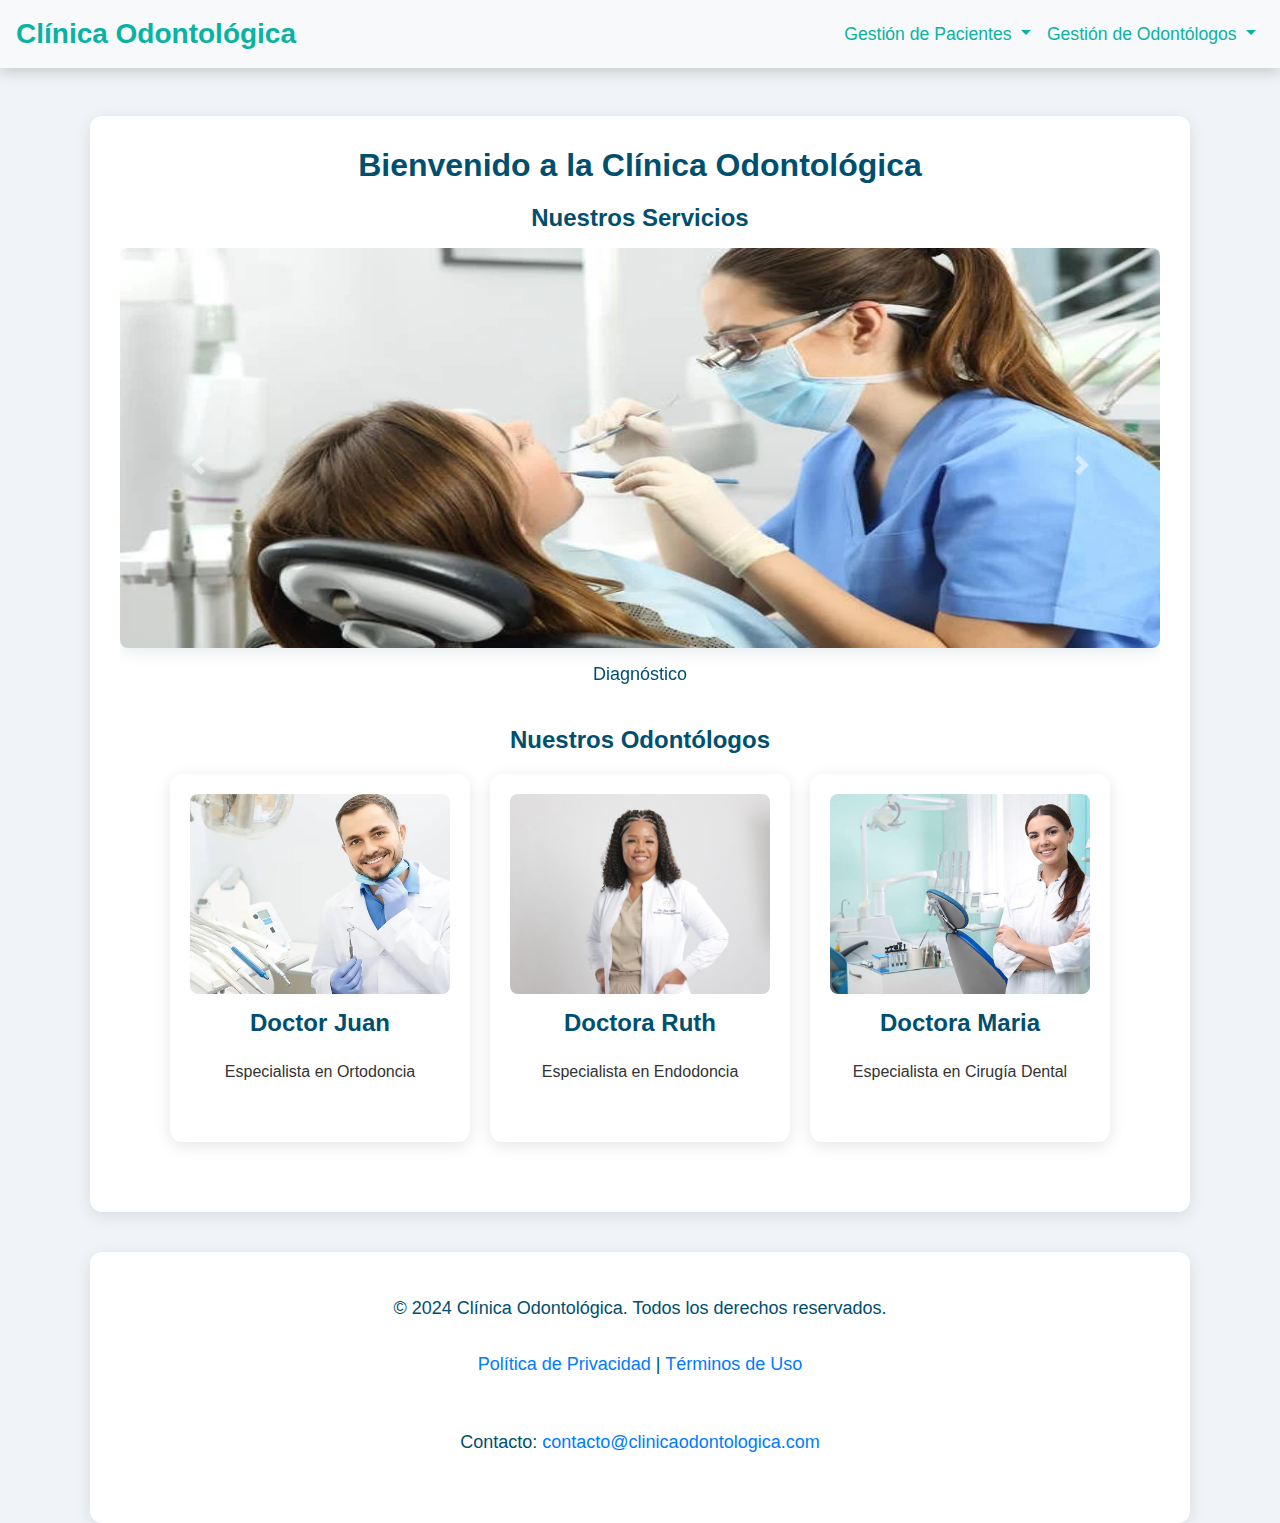
<file: index.html>
<!DOCTYPE html>
<html lang="es">
    <head>
        <meta charset="UTF-8">
        <meta name="viewport" content="width=device-width, initial-scale=1.0">
        <title>Clínica Odontológica</title>
        <link rel="stylesheet" href="https://maxcdn.bootstrapcdn.com/bootstrap/4.5.2/css/bootstrap.min.css">
        <link rel="stylesheet" href="css/style.css">
    </head>
<body>
    <div class="wrapper">
        <!-- Navbar -->
        <nav class="navbar navbar-expand-lg navbar-light bg-light">
            <a class="navbar-brand" href="index.html">Clínica Odontológica</a>
            <button class="navbar-toggler" type="button" data-toggle="collapse" data-target="#navbarNav" aria-controls="navbarNav" aria-expanded="false" aria-label="Toggle navigation">
                <span class="navbar-toggler-icon"></span>
            </button>
            <div class="collapse navbar-collapse" id="navbarNav">
                <ul class="navbar-nav ml-auto">
                    <li class="nav-item dropdown">
                        <a class="nav-link dropdown-toggle" href="#" id="pacientesDropdown" role="button" data-toggle="dropdown" aria-haspopup="true" aria-expanded="false">
                            Gestión de Pacientes
                        </a>
                        <div class="dropdown-menu" aria-labelledby="pacientesDropdown">
                            <a class="dropdown-item" href="html/agregar_pacientes.html">Agregar Paciente</a>
                            <a class="dropdown-item" href="html/listar_pacientes.html">Listar Pacientes</a>
                        </div>
                    </li>
                    <li class="nav-item dropdown">
                        <a class="nav-link dropdown-toggle" href="#" id="odontologosDropdown" role="button" data-toggle="dropdown" aria-haspopup="true" aria-expanded="false">
                            Gestión de Odontólogos
                        </a>
                        <div class="dropdown-menu" aria-labelledby="odontologosDropdown">
                            <a class="dropdown-item" href="html/agregar_Odontologos.html">Agregar Odontólogo</a>
                            <a class="dropdown-item" href="html/buscar_odontologos.html">Listar Odontólogo</a>    
                        </div>
                    </li>
                    <!-- <li class="nav-item dropdown">
                        <a class="nav-link dropdown-toggle" href="#" id="turnosDropdown" role="button" data-toggle="dropdown" aria-haspopup="true" aria-expanded="false">
                            Gestión de Turnos
                        </a>
                        <div class="dropdown-menu" aria-labelledby="turnosDropdown">
                            <a class="dropdown-item" href="#">Agendar turno</a>
                            <a class="dropdown-item" href="#">Eliminar turno</a>
                        </div>
                    </li> -->
                </ul>
            </div>
        </nav>

        <!-- Contenido Principal -->
        <main class="content">
            <div class="container mt-5">
                <h2>Bienvenido a la Clínica Odontológica</h2>
                
                <!-- Galería de Servicios (Carrusel) -->
                <div id="carouselPacientes" class="carousel slide" data-ride="carousel">
                    <h3>Nuestros Servicios</h3>
                    <div class="carousel-inner">
                        <div class="carousel-item active">
                            <img src="img/diagnostico.webp" class="d-block w-100" alt="Diagnóstico">
                            <p> Diagnóstico</p>
                        </div>
                        <div class="carousel-item">
                            <img src="img/LimpiezaDental.jpg" class="d-block w-100" alt="Limpieza Dental">
                            <p> Limpieza Dental</p>
                        </div>
                        <div class="carousel-item">
                            <img src="img/ortodoncia.png" class="d-block w-100" alt="Ortodoncia">
                            <p> Ortodoncia</p>
                        </div>
                        <div class="carousel-item">
                            <img src="img/Blanqueamiento.jpg" class="d-block w-100" alt="Blanqueamiento">
                            <p> Blanqueamiento</p>
                        </div>
                    </div>
                    <a class="carousel-control-prev" href="#carouselPacientes" role="button" data-slide="prev">
                        <span class="carousel-control-prev-icon" aria-hidden="true"></span>
                        <span class="sr-only">Anterior</span>
                    </a>
                    <a class="carousel-control-next" href="#carouselPacientes" role="button" data-slide="next">
                        <span class="carousel-control-next-icon" aria-hidden="true"></span>
                        <span class="sr-only">Siguiente</span>
                    </a>
                </div>
                
                <!-- Sección de Odontólogos -->
                <div class="odontologos-section">
                    <h3>Nuestros Odontólogos</h3>
                    <div class="odontologos-grid">
                        <div class="odontologo-card">
                            <img src="img/OdontologoJuan.webp" alt="Doctor Juan">
                            <h4>Doctor Juan</h4>
                            <p>Especialista en Ortodoncia</p>
                        </div>
                        <div class="odontologo-card">
                            <img src="img/Ruth.jpeg" alt="Doctora Ruth">
                            <h4>Doctora Ruth</h4>
                            <p>Especialista en Endodoncia</p>
                        </div>
                        <div class="odontologo-card">
                            <img src="img/Maria.jpg" alt="Doctora Maria">
                            <h4>Doctora Maria</h4>
                            <p>Especialista en Cirugía Dental</p>
                        </div>
                    </div>
                </div>
            </div>
        </main>

        <!-- Footer -->
        <footer class="footer">
        <div class="container text-center">
        <p class="mb-1">© 2024 Clínica Odontológica. Todos los derechos reservados.</p>
        <p>
            <a href="#">Política de Privacidad</a> |
            <a href="#">Términos de Uso</a>
        </p>
        <p class="mt-3">Contacto: <a href="mailto:contacto@clinicaodontologica.com">contacto@clinicaodontologica.com</a></p>
    </div>
</footer>


    <script src="https://code.jquery.com/jquery-3.5.1.slim.min.js"></script>
    <script src="https://cdn.jsdelivr.net/npm/@popperjs/core@2.0.6/dist/umd/popper.min.js"></script>
    <script src="https://stackpath.bootstrapcdn.com/bootstrap/4.5.2/js/bootstrap.min.js"></script>
</body>
</html>
</file>
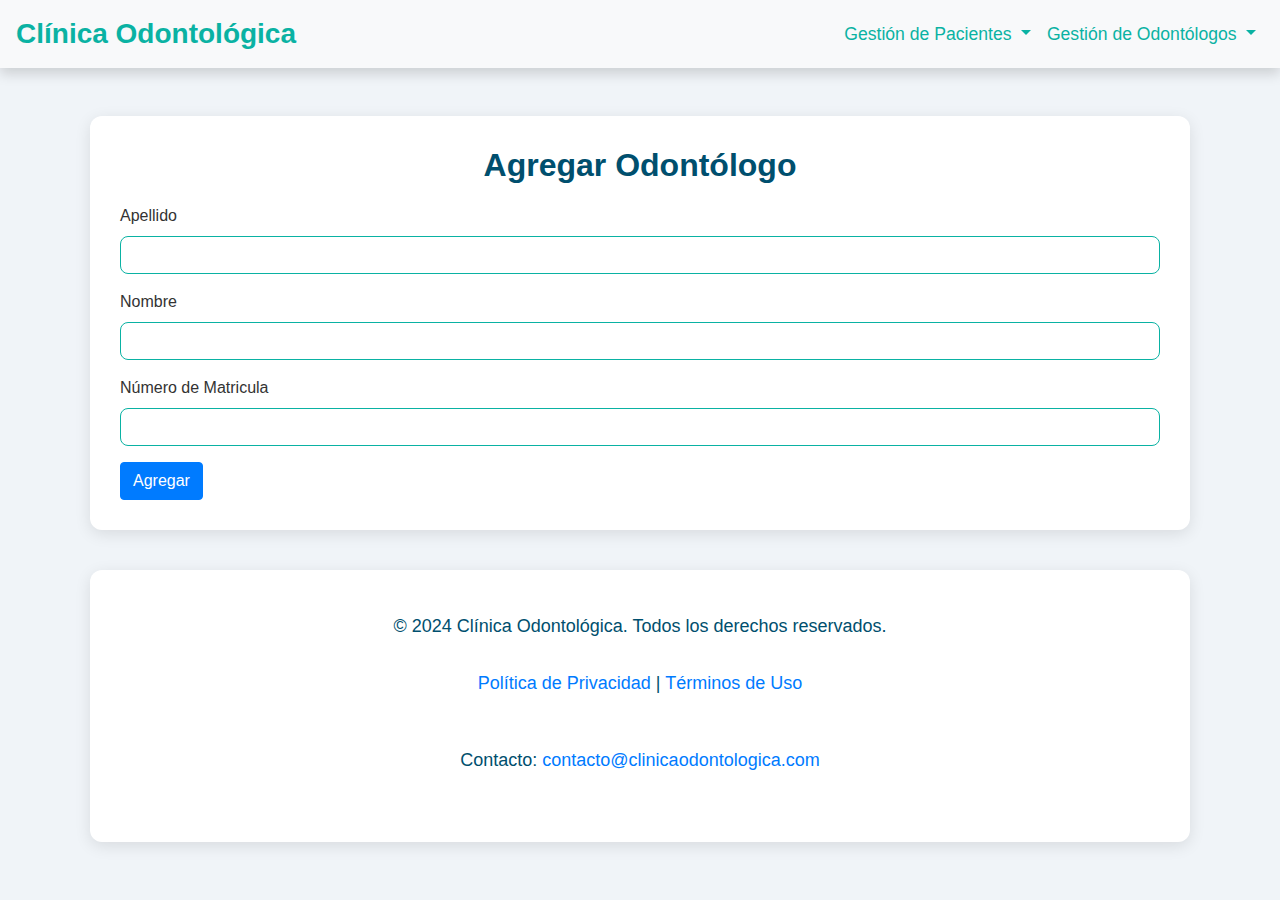
<file: html/agregar_Odontologos.html>
<!DOCTYPE html>
<html lang="es">
    <head>
        <meta charset="UTF-8">
        <meta name="viewport" content="width=device-width, initial-scale=1.0">
        <title>Clínica Odontológica</title>
        <link rel="stylesheet" href="https://maxcdn.bootstrapcdn.com/bootstrap/4.5.2/css/bootstrap.min.css">
        <link rel="stylesheet" href="../css/style.css">
    </head>    
<body>
    <nav class="navbar navbar-expand-lg navbar-light bg-light">
        <a class="navbar-brand" href="../index.html">Clínica Odontológica</a>
        <button class="navbar-toggler" type="button" data-toggle="collapse" data-target="#navbarNav" aria-controls="navbarNav" aria-expanded="false" aria-label="Toggle navigation">
            <span class="navbar-toggler-icon"></span>
        </button>
        <div class="collapse navbar-collapse" id="navbarNav">
            <ul class="navbar-nav ml-auto">
                <li class="nav-item dropdown">
                    <a class="nav-link dropdown-toggle" href="#" id="pacientesDropdown" role="button" data-toggle="dropdown" aria-haspopup="true" aria-expanded="false">
                        Gestión de Pacientes
                    </a>
                    <div class="dropdown-menu" aria-labelledby="pacientesDropdown">
                        <a class="dropdown-item" href="agregar_pacientes.html">Agregar Paciente</a>
                        <a class="dropdown-item" href="../html/listar_pacientes.html">Listar Pacientes</a>
                    </div>
                </li>
                <li class="nav-item dropdown">
                    <a class="nav-link dropdown-toggle" href="#" id="odontologosDropdown" role="button" data-toggle="dropdown" aria-haspopup="true" aria-expanded="false">
                        Gestión de Odontólogos
                    </a>
                    <div class="dropdown-menu" aria-labelledby="odontologosDropdown">
                        <a class="dropdown-item" href="agregar_Odontologos.html">Agregar Odontólogo</a>
                        <a class="dropdown-item" href="buscar_odontologos.html">Listar Odontólogo</a>
                        
                    </div>
                </li>
                <!-- <li class="nav-item dropdown">
                    <a class="nav-link dropdown-toggle" href="#" id="turnosDropdown" role="button" data-toggle="dropdown" aria-haspopup="true" aria-expanded="false">
                        Gestión de Turnos
                    </a>
                    <div class="dropdown-menu" aria-labelledby="turnosDropdown">
                        <a class="dropdown-item" href="#">Agendar turno</a>
                        <a class="dropdown-item" href="#">Eliminar turno</a>
                    </div>
                </li> -->
            </ul>
        </div>
    </nav>    

    <div class="container mt-5">
        <h2>Agregar Odontólogo</h2>
        <form id="agregarform">
            <div class="mb-3">
                <label for="apellido" class="form-label">Apellido</label>
                <input type="text" class="form-control" id="apellido" required />
            </div>
            <div class="mb-3">
                <label for="nombre" class="form-label">Nombre</label>
                <input type="text" class="form-control" id="nombre" required />
            </div>
            <div class="mb-3">
                <label for="nroMatricula" class="form-label">Número de Matricula</label>
                <input type="text" class="form-control" id="nroMatricula" required />
            </div>
            <button type="submit" class="btn btn-primary">Agregar</button>
        </form>
    </div>

    <footer class="footer">
        <div class="container text-center">
            <p class="mb-1">© 2024 Clínica Odontológica. Todos los derechos reservados.</p>
            <p>
                <a href="#">Política de Privacidad</a> |
                <a href="#">Términos de Uso</a>
            </p>
            <p class="mt-3">Contacto: <a href="mailto:contacto@clinicaodontologica.com">contacto@clinicaodontologica.com</a></p>
        </div>
    </footer>
</div>

    <script src="../js/agregarOdontologo.js"></script>
    <script src="https://code.jquery.com/jquery-3.5.1.slim.min.js"></script>
<script src="https://cdn.jsdelivr.net/npm/@popperjs/core@2.0.6/dist/umd/popper.min.js"></script>
<script src="https://stackpath.bootstrapcdn.com/bootstrap/4.5.2/js/bootstrap.min.js"></script>

</body>
</html>
</file>
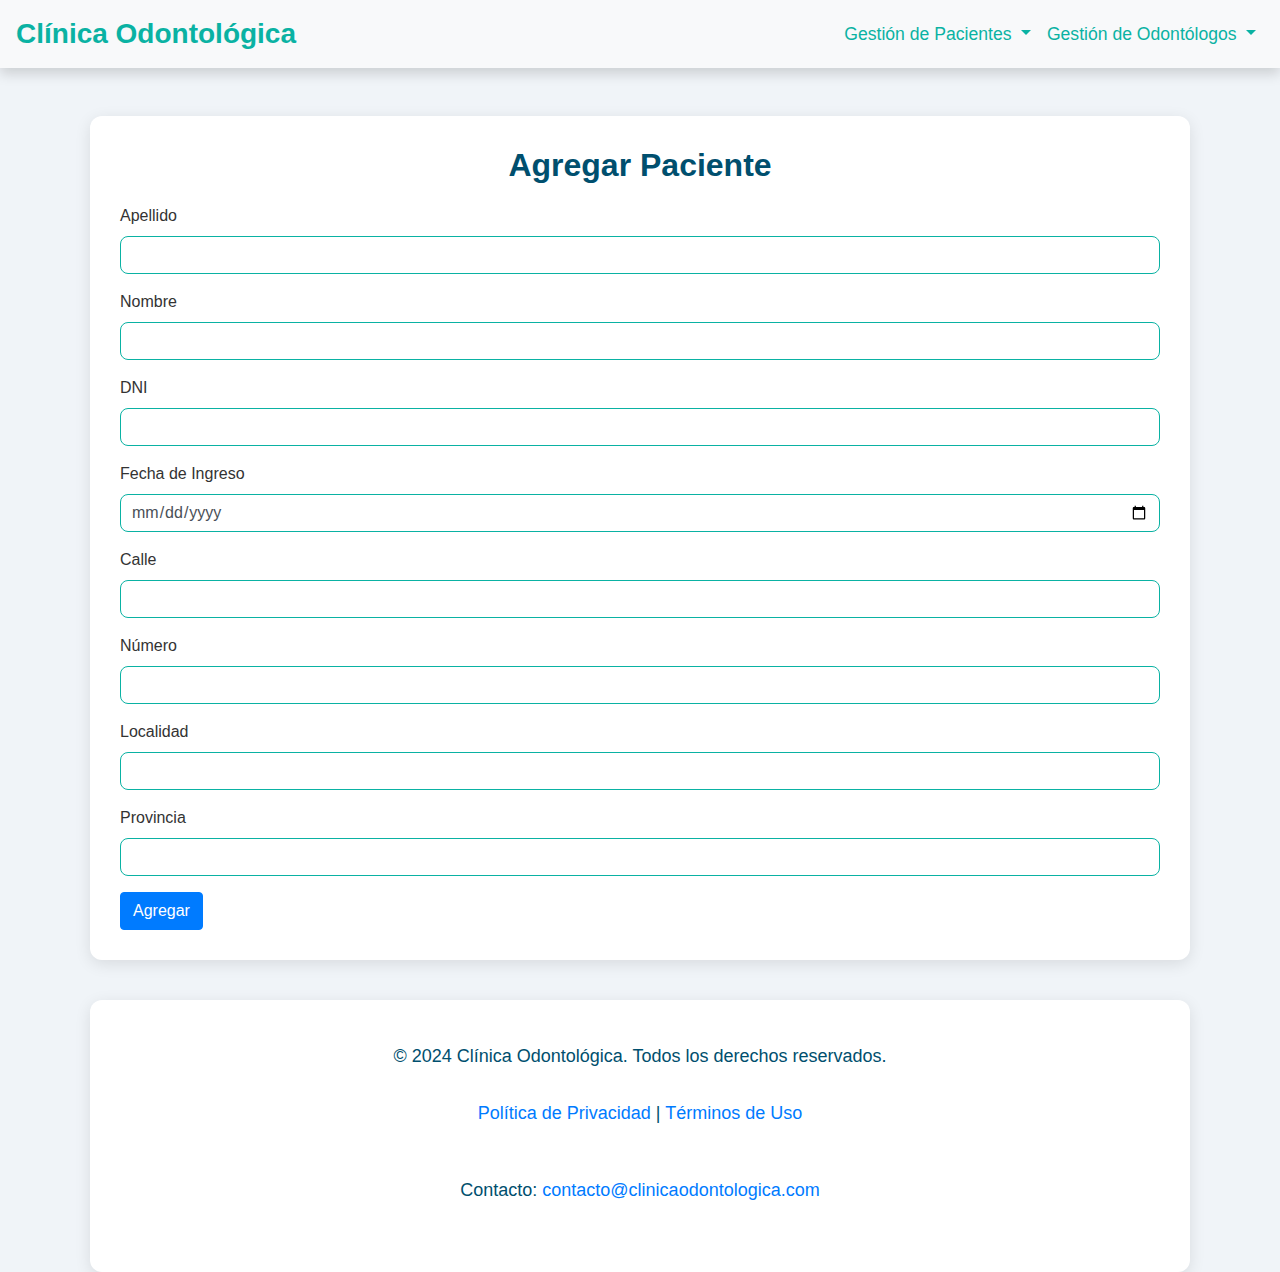
<file: html/agregar_pacientes.html>
<!DOCTYPE html>
<html lang="es">
    <head>
        <meta charset="UTF-8">
        <meta name="viewport" content="width=device-width, initial-scale=1.0">
        <title>Clínica Odontológica</title>
        <link rel="stylesheet" href="https://maxcdn.bootstrapcdn.com/bootstrap/4.5.2/css/bootstrap.min.css">
        <link rel="stylesheet" href="../css/style.css">
    </head>    
<body>
    <nav class="navbar navbar-expand-lg navbar-light bg-light">
        <a class="navbar-brand" href="../index.html">Clínica Odontológica</a>
        <button class="navbar-toggler" type="button" data-toggle="collapse" data-target="#navbarNav" aria-controls="navbarNav" aria-expanded="false" aria-label="Toggle navigation">
            <span class="navbar-toggler-icon"></span>
        </button>
        <div class="collapse navbar-collapse" id="navbarNav">
            <ul class="navbar-nav ml-auto">
                <li class="nav-item dropdown">
                    <a class="nav-link dropdown-toggle" href="#" id="pacientesDropdown" role="button" data-toggle="dropdown" aria-haspopup="true" aria-expanded="false">
                        Gestión de Pacientes
                    </a>
                    <div class="dropdown-menu" aria-labelledby="pacientesDropdown">
                        <a class="dropdown-item" href="html/agregar_pacientes.html">Agregar Paciente</a>
                        <a class="dropdown-item" href="../html/listar_pacientes.html">Listar Pacientes</a>
                    </div>
                </li>
                <li class="nav-item dropdown">
                    <a class="nav-link dropdown-toggle" href="#" id="odontologosDropdown" role="button" data-toggle="dropdown" aria-haspopup="true" aria-expanded="false">
                        Gestión de Odontólogos
                    </a>
                    <div class="dropdown-menu" aria-labelledby="odontologosDropdown">
                        <a class="dropdown-item" href="agregar_Odontologos.html">Agregar Odontólogo</a>
                        <a class="dropdown-item" href="../js/buscarOdontologo.js">Listar Odontólogos</a>
                    </div>
                </li>
                <!-- <li class="nav-item dropdown">
                    <a class="nav-link dropdown-toggle" href="#" id="turnosDropdown" role="button" data-toggle="dropdown" aria-haspopup="true" aria-expanded="false">
                        Gestión de Turnos
                    </a>
                    <div class="dropdown-menu" aria-labelledby="turnosDropdown">
                        <a class="dropdown-item" href="#">Agendar turno</a>
                        <a class="dropdown-item" href="#">Eliminar turno</a>
                    </div>
                </li> -->
            </ul>
        </div>
    </nav>    

    <div class="container mt-5">
        <h2>Agregar Paciente</h2>
        <form id="agregarform">
            <div class="mb-3">
                <label for="apellido" class="form-label">Apellido</label>
                <input type="text" class="form-control" id="apellido" required />
            </div>
            <div class="mb-3">
                <label for="nombre" class="form-label">Nombre</label>
                <input type="text" class="form-control" id="nombre" required />
            </div>
            <div class="mb-3">
                <label for="dni" class="form-label">DNI</label>
                <input type="text" class="form-control" id="dni" required />
            </div>
            <div class="mb-3">
                <label for="fecha" class="form-label">Fecha de Ingreso</label>
                <input type="date" class="form-control" id="fecha" required />
            </div>
            <div class="mb-3">
                <label for="calle" class="form-label">Calle</label>
                <input type="text" class="form-control" id="calle" required />
            </div>
            <div class="mb-3">
                <label for="numero" class="form-label">Número</label>
                <input type="number" class="form-control" id="numero" required />
            </div>
            <div class="mb-3">
                <label for="localidad" class="form-label">Localidad</label>
                <input type="text" class="form-control" id="localidad" required />
            </div>
            <div class="mb-3">
                <label for="provincia" class="form-label">Provincia</label>
                <input type="text" class="form-control" id="provincia" required />
            </div>
            <button type="submit" class="btn btn-primary">Agregar</button>
        </form>
    </div>

    <footer class="footer">
        <div class="container text-center">
            <p class="mb-1">© 2024 Clínica Odontológica. Todos los derechos reservados.</p>
            <p>
                <a href="#">Política de Privacidad</a> |
                <a href="#">Términos de Uso</a>
            </p>
            <p class="mt-3">Contacto: <a href="mailto:contacto@clinicaodontologica.com">contacto@clinicaodontologica.com</a></p>
        </div>
    </footer>
</div>

    <script src="../js/agregarPaciente.js"></script>
    <script src="https://code.jquery.com/jquery-3.5.1.slim.min.js"></script>
<script src="https://cdn.jsdelivr.net/npm/@popperjs/core@2.0.6/dist/umd/popper.min.js"></script>
<script src="https://stackpath.bootstrapcdn.com/bootstrap/4.5.2/js/bootstrap.min.js"></script>

</body>
</html>
</file>
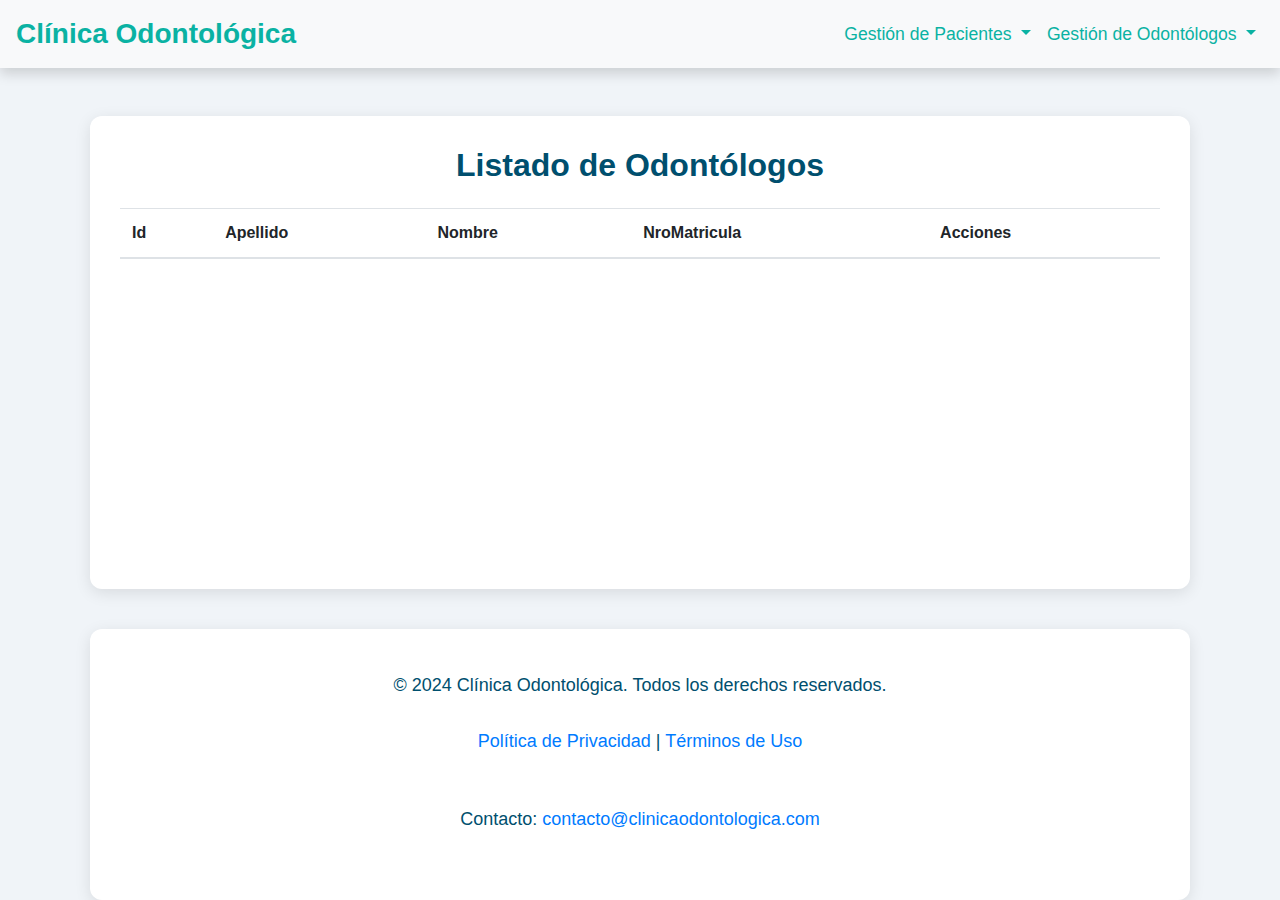
<file: html/buscar_odontologos.html>
<!DOCTYPE html>
<html lang="es">
<head>
    <meta charset="UTF-8">
    <meta name="viewport" content="width=device-width, initial-scale=1.0">
    <title>Listar Odontologos - Clínica Odontológica</title>
    <link rel="stylesheet" href="https://maxcdn.bootstrapcdn.com/bootstrap/4.5.2/css/bootstrap.min.css">
    <link rel="stylesheet" href="../css/style.css">
    

</head>
<body>
    <div class="wrapper">
        <!-- Navbar -->
        <nav class="navbar navbar-expand-lg navbar-light bg-light">
            <a class="navbar-brand" href="../index.html">Clínica Odontológica</a>
            <button class="navbar-toggler" type="button" data-toggle="collapse" data-target="#navbarNav" aria-controls="navbarNav" aria-expanded="false" aria-label="Toggle navigation">
                <span class="navbar-toggler-icon"></span>
            </button>
            <div class="collapse navbar-collapse" id="navbarNav">
                <ul class="navbar-nav ml-auto">
                    <li class="nav-item dropdown">
                        <a class="nav-link dropdown-toggle" href="#" id="pacientesDropdown" role="button" data-toggle="dropdown" aria-haspopup="true" aria-expanded="false">
                            Gestión de Pacientes
                        </a>
                        <div class="dropdown-menu" aria-labelledby="pacientesDropdown">
                            <a class="dropdown-item" href="agregar_pacientes.html">Agregar Paciente</a>
                            <a class="dropdown-item" href="../html/listar_pacientes.html">Listar Pacientes</a>
                        </div>
                    </li>
                    <li class="nav-item dropdown">
                        <a class="nav-link dropdown-toggle" href="#" id="odontologosDropdown" role="button" data-toggle="dropdown" aria-haspopup="true" aria-expanded="false">
                            Gestión de Odontólogos
                        </a>
                        <div class="dropdown-menu" aria-labelledby="odontologosDropdown">
                            <a class="dropdown-item" href="agregar_Odontologos.html">Agregar Odontólogo</a>
                            <a class="dropdown-item" href="buscar_odontologos.html">Listar Odontólogos</a>
                            
                        </div>
                    </li>
                    <!-- <li class="nav-item dropdown">
                        <a class="nav-link dropdown-toggle" href="#" id="turnosDropdown" role="button" data-toggle="dropdown" aria-haspopup="true" aria-expanded="false">
                            Gestión de Turnos
                        </a>
                        <div class="dropdown-menu" aria-labelledby="turnosDropdown">
                            <a class="dropdown-item" href="#">Agendar turno</a>
                            <a class="dropdown-item" href="#">Eliminar turno</a>
                        </div>
                    </li> -->
                </ul>
            </div>
        </nav>

        <!-- Contenido Principal -->
        <main class="content container mt-5">
            <h2 class="mb-4">Listado de Odontólogos</h2>
            <table id="odontologoTable" class="table table-striped">
                <thead>
                    <tr>
                        <th>Id</th>
                        <th>Apellido</th>
                        <th>Nombre</th>
                        <th>NroMatricula</th>
                        <th>Acciones</th>
                    </tr>
                </thead>
                <tbody>
                </tbody>
            </table>
        </main>

        <!-- Modal para Editar Paciente -->
        <div class="modal fade" id="editModal" tabindex="-1" role="dialog" aria-labelledby="editModalLabel" aria-hidden="true">
            <div class="modal-dialog" role="document">
                <div class="modal-content">
                    <div class="modal-header">
                        <h5 class="modal-title" id="editModalLabel">Editar Odontologo</h5>
                        <button type="button" class="close" data-dismiss="modal" aria-label="Close">
                            <span aria-hidden="true">&times;</span>
                        </button>
                    </div>
                    <div class="modal-body">
                        <form id="editForm">
                            <div class="form-group">
                                <label for="editApellido">Apellido: </label>
                                <input type="text" class="form-control" id="editApellido" required>
                            </div>
                            <div class="form-group">
                                <label for="editNombre">Nombre: </label>
                                <input type="text" class="form-control" id="editNombre" required>
                            </div>
                            <div class="form-group">
                                <label for="editNroMatricula">NroMatricula: </label>
                                <input type="text" class="form-control" id="editNroMatricula" required>
                            </div>
                            <button type="submit" class="btn btn-primary">Guardar cambios</button>
                        </form>
                    </div>
                </div>
            </div>
        </div>

        <!-- Footer -->
        <footer class="footer">
            <div class="container text-center">
                <p class="mb-1">© 2024 Clínica Odontológica. Todos los derechos reservados.</p>
                <p>
                    <a href="#">Política de Privacidad</a> |
                    <a href="#">Términos de Uso</a>
                </p>
                <p class="mt-3">Contacto: <a href="mailto:contacto@clinicaodontologica.com">contacto@clinicaodontologica.com</a></p>
            </div>
        </footer>
    </div>

    <script src="https://code.jquery.com/jquery-3.5.1.slim.min.js"></script>
    <script src="https://cdn.jsdelivr.net/npm/@popperjs/core@2.0.6/dist/umd/popper.min.js"></script>
    <script src="https://stackpath.bootstrapcdn.com/bootstrap/4.5.2/js/bootstrap.min.js"></script>
    <script src="../js/buscarOdontologo.js"></script>
    
</body>
</html>
</file>
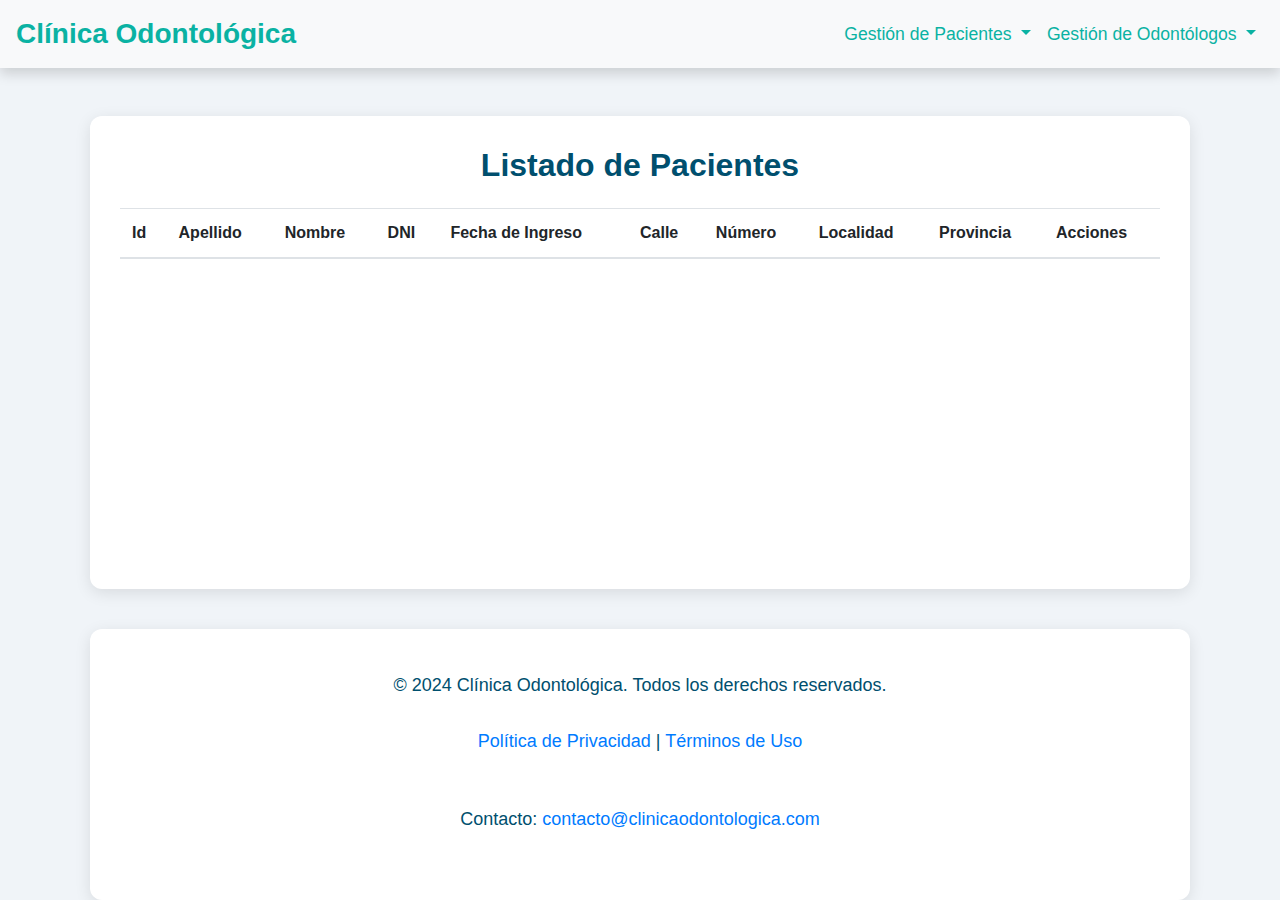
<file: html/listar_pacientes.html>
<!DOCTYPE html>
<html lang="es">
<head>
    <meta charset="UTF-8">
    <meta name="viewport" content="width=device-width, initial-scale=1.0">
    <title>Listar Pacientes - Clínica Odontológica</title>
    <link rel="stylesheet" href="https://maxcdn.bootstrapcdn.com/bootstrap/4.5.2/css/bootstrap.min.css">
    <link rel="stylesheet" href="../css/style.css">
    

</head>
<body>
    <div class="wrapper">
        <!-- Navbar -->
        <nav class="navbar navbar-expand-lg navbar-light bg-light">
            <a class="navbar-brand" href="../index.html">Clínica Odontológica</a>
            <button class="navbar-toggler" type="button" data-toggle="collapse" data-target="#navbarNav" aria-controls="navbarNav" aria-expanded="false" aria-label="Toggle navigation">
                <span class="navbar-toggler-icon"></span>
            </button>
            <div class="collapse navbar-collapse" id="navbarNav">
                <ul class="navbar-nav ml-auto">
                    <li class="nav-item dropdown">
                        <a class="nav-link dropdown-toggle" href="#" id="pacientesDropdown" role="button" data-toggle="dropdown" aria-haspopup="true" aria-expanded="false">
                            Gestión de Pacientes
                        </a>
                        <div class="dropdown-menu" aria-labelledby="pacientesDropdown">
                            <a class="dropdown-item" href="agregar_pacientes.html">Agregar Paciente</a>
                            <a class="dropdown-item" href="../html/listar_pacientes.html">Listar Pacientes</a>
                        </div>
                    </li>
                    <li class="nav-item dropdown">
                        <a class="nav-link dropdown-toggle" href="#" id="odontologosDropdown" role="button" data-toggle="dropdown" aria-haspopup="true" aria-expanded="false">
                            Gestión de Odontólogos
                        </a>
                        <div class="dropdown-menu" aria-labelledby="odontologosDropdown">
                            <a class="dropdown-item" href="agregar_Odontologos.html">Agregar Odontólogo</a>
                            <a class="dropdown-item" href="buscar_odontologos.html">Listar Odontólogos</a>
                            
                        </div>
                    </li>
                    <!-- <li class="nav-item dropdown">
                        <a class="nav-link dropdown-toggle" href="#" id="turnosDropdown" role="button" data-toggle="dropdown" aria-haspopup="true" aria-expanded="false">
                            Gestión de Turnos
                        </a>
                        <div class="dropdown-menu" aria-labelledby="turnosDropdown">
                            <a class="dropdown-item" href="#">Agendar turno</a>
                            <a class="dropdown-item" href="#">Eliminar turno</a>
                        </div>
                    </li> -->
                </ul>
            </div>
        </nav>

        <!-- Contenido Principal -->
        <main class="content container mt-5">
            <h2 class="mb-4">Listado de Pacientes</h2>
            <table id="pacienteTable" class="table table-striped">
                <thead>
                    <tr>
                        <th>Id</th>
                        <th>Apellido</th>
                        <th>Nombre</th>
                        <th>DNI</th>
                        <th>Fecha de Ingreso</th>
                        <th>Calle</th>
                        <th>Número</th>
                        <th>Localidad</th>
                        <th>Provincia</th>
                        <th>Acciones</th>
                    </tr>
                </thead>
                <tbody>
                </tbody>
            </table>
        </main>

        <!-- Modal para Editar Paciente -->
        <div class="modal fade" id="editModal" tabindex="-1" role="dialog" aria-labelledby="editModalLabel" aria-hidden="true">
            <div class="modal-dialog" role="document">
                <div class="modal-content">
                    <div class="modal-header">
                        <h5 class="modal-title" id="editModalLabel">Editar Paciente</h5>
                        <button type="button" class="close" data-dismiss="modal" aria-label="Close">
                            <span aria-hidden="true">&times;</span>
                        </button>
                    </div>
                    <div class="modal-body">
                        <form id="editForm">
                            <div class="form-group">
                                <label for="editApellido">Apellido: </label>
                                <input type="text" class="form-control" id="editApellido" required>
                            </div>
                            <div class="form-group">
                                <label for="editNombre">Nombre: </label>
                                <input type="text" class="form-control" id="editNombre" required>
                            </div>
                            <div class="form-group">
                                <label for="editDni">DNI: </label>
                                <input type="text" class="form-control" id="editDni" required>
                            </div>
                            <div class="form-group">
                                <label for="editFecha">Fecha de Ingreso: </label>
                                <input type="date" class="form-control" id="editFecha" required>
                            </div>
                            <div class="form-group">
                                <label for="editCalle">Calle: </label>
                                <input type="text" class="form-control" id="editCalle" required>
                            </div>
                            <div class="form-group">
                                <label for="editNumero">Número: </label>
                                <input type="text" class="form-control" id="editNumero" required>
                            </div>
                            <div class="form-group">
                                <label for="editLocalidad">Localidad</label>
                                <input type="text" class="form-control" id="editLocalidad" required>
                            </div>
                            <div class="form-group">
                                <label for="editProvincia">Provincia: </label>
                                <input type="text" class="form-control" id="editProvincia" required>
                            </div>
                            <button type="submit" class="btn btn-primary">Guardar cambios</button>
                        </form>
                    </div>
                </div>
            </div>
        </div>

        <!-- Footer -->
        <footer class="footer">
            <div class="container text-center">
                <p class="mb-1">© 2024 Clínica Odontológica. Todos los derechos reservados.</p>
                <p>
                    <a href="#">Política de Privacidad</a> |
                    <a href="#">Términos de Uso</a>
                </p>
                <p class="mt-3">Contacto: <a href="mailto:contacto@clinicaodontologica.com">contacto@clinicaodontologica.com</a></p>
            </div>
        </footer>
    </div>

    <script src="https://code.jquery.com/jquery-3.5.1.slim.min.js"></script>
    <script src="https://cdn.jsdelivr.net/npm/@popperjs/core@2.0.6/dist/umd/popper.min.js"></script>
    <script src="https://stackpath.bootstrapcdn.com/bootstrap/4.5.2/js/bootstrap.min.js"></script>
    <script src="../js/ListarPaciente.js"></script>
    
</body>
</html>
</file>
<file: css/style.css>
body {
    font-family: 'Lato', sans-serif;
    background-color: #f0f4f8;
    color: #333;
    margin: 0;
    padding: 0;
    text-align: justify;
}

.navbar {
    background-color: #004f6e;
    box-shadow: 0 6px 12px rgba(0, 0, 0, 0.15);
}

.navbar-brand {
    font-size: 1.75rem;
    color: #0ab2a3 !important;
    font-weight: 700;
}

.navbar-nav .nav-link {
    color: #0ab2a3 !important;
    font-size: 1.1rem;
    padding: 10px 15px;
    transition: color 0.3s ease, background-color 0.3s ease;
}

.navbar-nav .nav-link:hover {
    color: #ffffff !important;
    background-color: #0ab2a3;
    border-radius: 4px;
}

.dropdown-menu {
    background-color: #004f6e;
    border-radius: 8px;
    box-shadow: 0 4px 8px rgba(0, 0, 0, 0.1);
}

.dropdown-item {
    color: #fff !important;
    transition: background-color 0.3s ease;
}

.dropdown-item:hover {
    background-color: #0ab2a3;
    color: #ffffff !important;
}

/* Contenedor principal */
.container {
    margin-top: 40px;
    padding: 30px;
    background-color: #ffffff;
    border-radius: 12px;
    box-shadow: 0 4px 16px rgba(0, 0, 0, 0.1);
    width: 100%;
    max-width: 1100px;
    height: auto;
    box-sizing: border-box;
    margin-left: auto;
    margin-right: auto;
}

h2 {
    color: #004f6e;
    font-weight: 700;
    text-align: center;
    font-size: 2rem;
    margin-bottom: 20px;
}

h3 {
    color: #004f6e;
    font-weight: 600;
    margin-bottom: 15px;
    font-size: 1.5rem;
    text-align: center;
}

p {
    font-family: 'Lato', sans-serif;
    font-size: 18px;
    line-height: 1.8;
    color: #004f6e;
    margin-bottom: 25px;
    text-align: center; 
    margin-left: auto;
    margin-right: auto;
    max-width: 800px; 
    padding: 10px 0;
}

.btn-primary {
    background-color: #007bff !important;  /* Azul Bootstrap por defecto */
    border-color: #007bff !important;
    color: white !important;
}

.btn-danger {
    background-color: #dc3545 !important;  /* Rojo Bootstrap por defecto */
    border-color: #dc3545 !important;
    color: white !important;
}

.btn-primary:hover {
    background-color: #004f6e;
    border-color: #004f6e;
}

/* Formularios */
.form-control {
    border-radius: 8px;
    border-color: #0ab2a3;
    padding: 10px;
    transition: border-color 0.3s ease;
}

.form-control:focus {
    border-color: #004f6e;
    box-shadow: none;
}

/* Galería de Servicios (carrusel) */
.carousel-inner img {
    width: 40%; 
    height: auto;
    margin: 0 auto; 
    max-height: 400px; 
    border-radius: 8px;
    box-shadow: 0 4px 16px rgba(1, 72, 94, 0.1);
}

/* Sección de Odontólogos */
.odontologos-section {
    text-align: center;
    margin-bottom: 40px;
}

.odontologos-grid {
    display: flex;
    justify-content: center;
    gap: 20px;
    margin-top: 20px;
}

.odontologo-card {
    background-color: #ffffff;
    border-radius: 12px;
    box-shadow: 0 4px 16px rgba(0, 0, 0, 0.1);
    padding: 20px;
    transition: transform 0.3s ease, box-shadow 0.3s ease;
    width: 300px; /* todas las tarjetas con el mismo ancho */
    display: flex;
    flex-direction: column;
    justify-content: space-between;
}

.odontologo-card:hover {
    transform: translateY(-5px);
    box-shadow: 0 8px 24px rgba(0, 0, 0, 0.2);
}

.odontologo-card img {
    width: 100%;
    height: 200px;
    object-fit: cover; 
    border-radius: 8px;
    margin-bottom: 15px;
}

.odontologo-card h4 {
    color: #004f6e;
    font-weight: 600;
    margin-bottom: 10px;
}

.odontologo-card p {
    color: #333;
    font-size: 16px;
    margin-top: auto; 
}


html, body {
    height: 100%;
    margin: 0;
    padding: 0;
}

.wrapper {
    display: flex;
    flex-direction: column;
    min-height: 100vh; 
}

.content {
    flex: 1; /* Esto asegura que el contenido empuje el footer hacia abajo */
}


@media (max-width: 480px) {
    .footer {
        padding: 6px;
        font-size: 0.7rem;
    }
}
</file>
